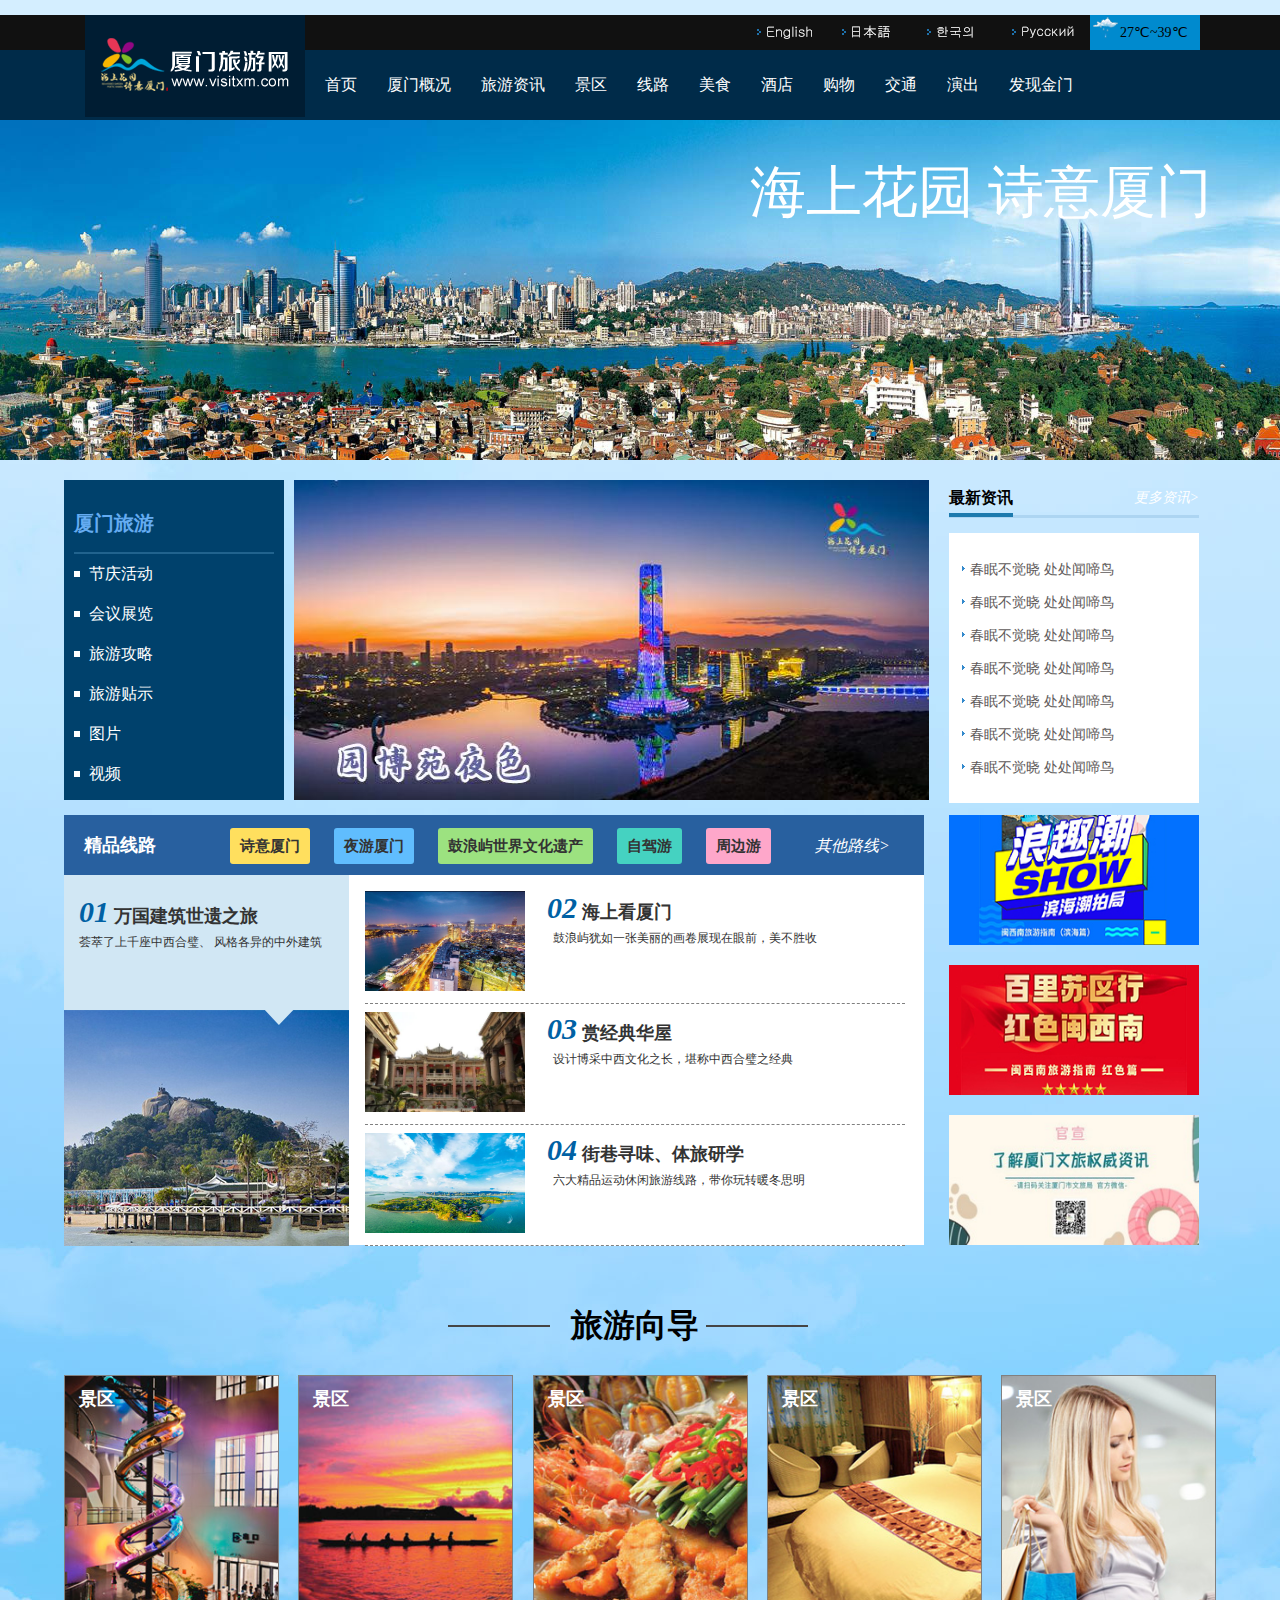
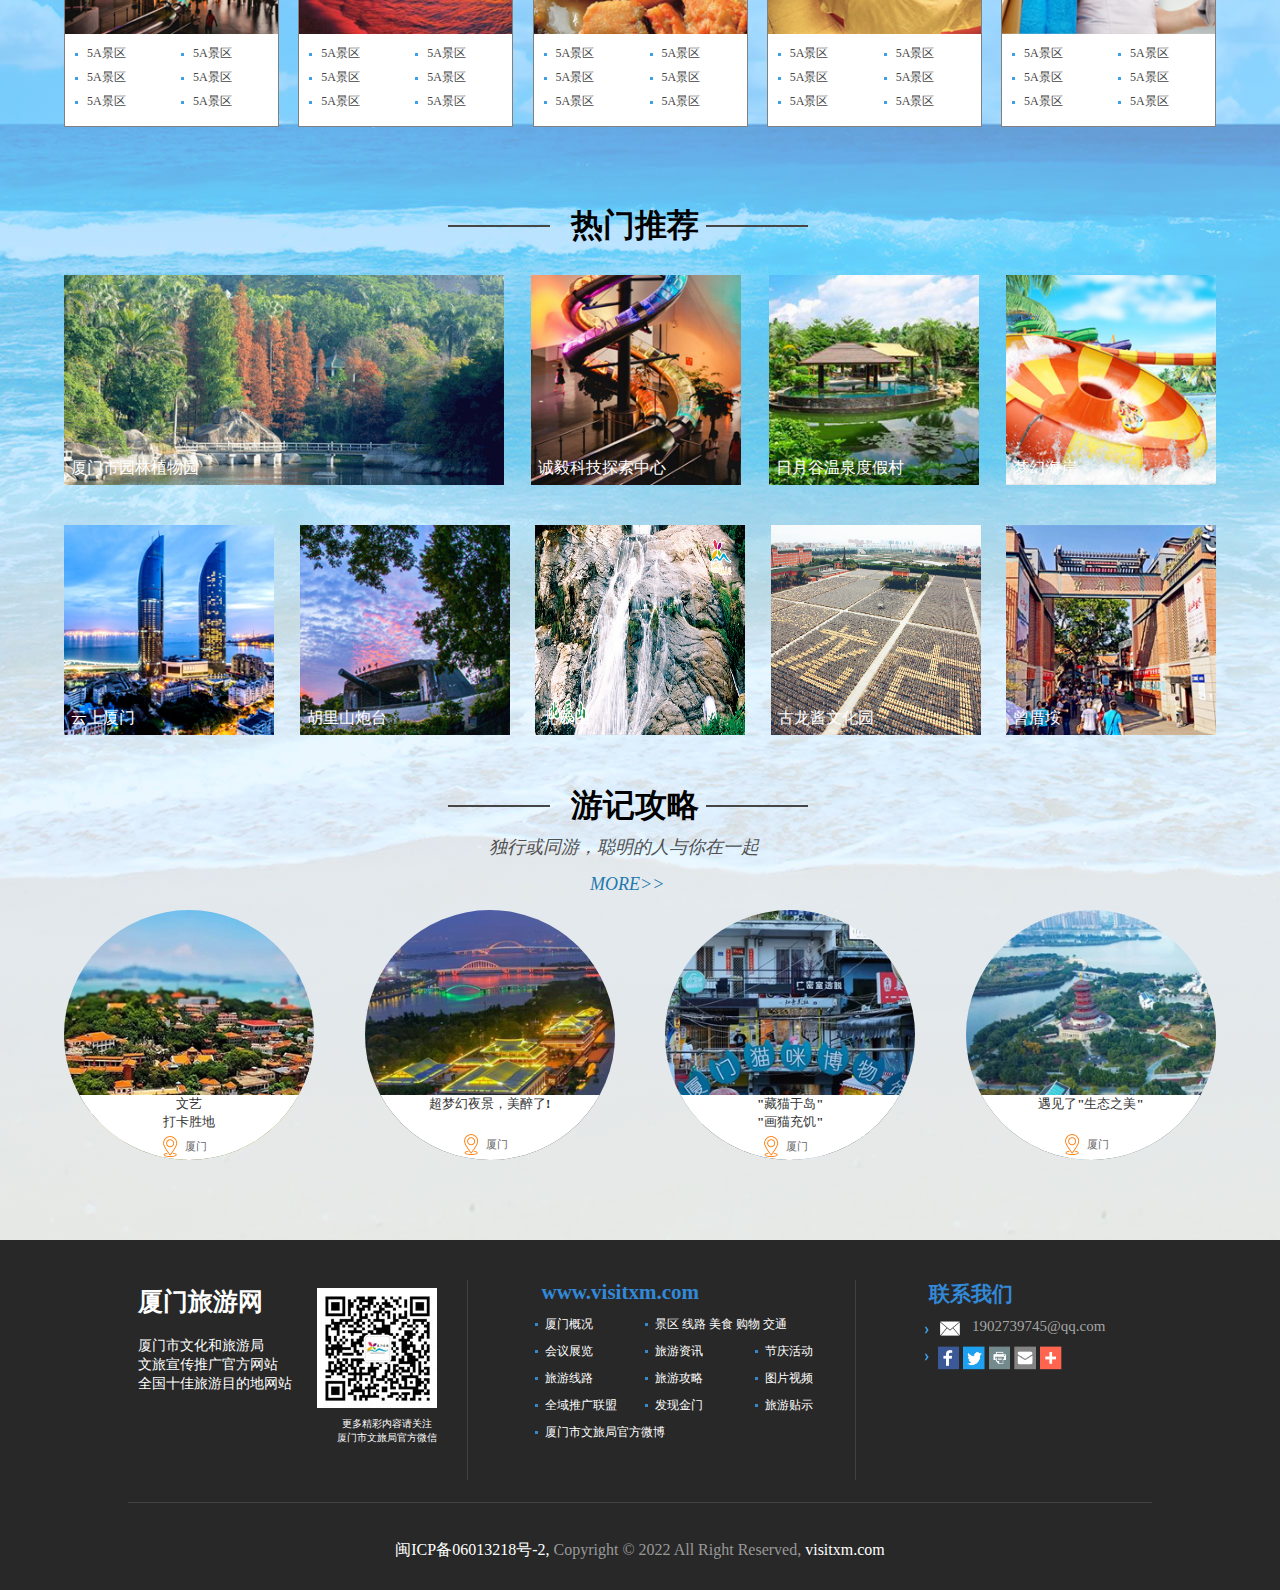
<file: visitxm/index.html>
<!DOCTYPE html>
<html>
  <head>
    <meta charset="UTF-8" />
    <meta http-equiv="X-UA-Compatible" content="IE=edge" />
    <meta name="viewport" content="width=device-width, initial-scale=1.0" />
    <title>厦门旅游网【内测版】</title>
    <link rel="stylesheet" href="./css/index.css" />
  </head>
  <body>
    <div class="header">
      <img src="./img/logo.png" alt="logo" />
      <!-- language -->
      <div class="language">
        <ul>
          <li></li>
          <li></li>
          <li></li>
          <li></li>
          <li>27℃~39℃</li>
        </ul>
      </div>
      <!-- nav -->
      <div class="nav">
        <ul>
          <li><a href="index.html">首页</a></li>
          <li><a href="./survey.html">厦门概况</a></li>
          <li><a href="tourmsg.html">旅游资讯</a></li>
          <li><a href="area.html">景区</a></li>
          <li><a href="#">线路</a></li>
          <li><a href="#">美食</a></li>
          <li><a href="#">酒店</a></li>
          <li><a href="#">购物</a></li>
          <li><a href="http://www.visitxm.com/traffic.jsp">交通</a></li>
          <li><a href="#">演出</a></li>
          <li><a href="#">发现金门</a></li>
        </ul>
        <!-- banner图 -->
        <div class="banner">
          <p>海上花园 诗意厦门</p>
        </div>
      </div>
    </div>
    <div class="continer">
      <div class="top1">
        <div class="left">
          <ul>
            <h2>厦门旅游</h2>
            <li>节庆活动</li>
            <li>会议展览</li>
            <li>旅游攻略</li>
            <li>旅游贴示</li>
            <li>图片</li>
            <li>视频</li>
          </ul>
        </div>
        <div class="center"></div>
        <div class="right">
          <div class="news">
            <!-- 注意标字部分用span+class -->
            <span class="news_left">最新资讯</span>
            <span class="news_right"><a href="#">更多资讯></a></span>
          </div>
          <ul>
            <li>春眠不觉晓 处处闻啼鸟</li>
            <li>春眠不觉晓 处处闻啼鸟</li>
            <li>春眠不觉晓 处处闻啼鸟</li>
            <li>春眠不觉晓 处处闻啼鸟</li>
            <li>春眠不觉晓 处处闻啼鸟</li>
            <li>春眠不觉晓 处处闻啼鸟</li>
            <li>春眠不觉晓 处处闻啼鸟</li>
          </ul>
        </div>
      </div>
      <div class="top2">
        <div class="top2Left">
          <div class="top">
            <!-- span不单独占一行  就在行内 -->
            <span class="title">精品线路</span>
            <span class="item">诗意厦门</span>
            <span class="item">夜游厦门</span>
            <span class="item">鼓浪屿世界文化遗产</span>
            <span class="item">自驾游</span>
            <span class="item">周边游</span>
            <span class="more"><a href="">其他路线></a></span>
          </div>
          <div class="bottom">
            <!--**************bottomLeft****************-->

            <div class="bottomLeft">
              <!-- 上字下图 -->
              <div class="word">
                <!-- 大字 -->
                <p class="title"><em>01</em> 万国建筑世遗之旅</p>
                <!-- 小字 -->
                <p>荟萃了上千座中西合璧、 风格各异的中外建筑</p>
              </div>
              <!--插入小三角 -->
              <img id="jt" src="./img/trip_arrow_down.png" alt="箭头" />
              <div class="pic"></div>
            </div>

            <!--**************bottomRight****************-->

            <div class="bottomRight">
              <!-- item装图字 -->
              <div class="item">
                <!-- 左图右字 -->
                <img src="img/hsd.jpeg" alt="" />
                <div class="itemRight">
                  <!-- 字内分上下 -->
                  <h3><em>02</em> 海上看厦门</h3>
                  <p>鼓浪屿犹如一张美丽的画卷展现在眼前，美不胜收</p>
                </div>
              </div>
              <div class="item">
                <!-- 左图右字 -->
                <img src="img/sjd.jpeg" alt="" />
                <div class="itemRight">
                  <!-- 字内分上下 -->
                  <h3><em>03</em> 赏经典华屋</h3>
                  <p>设计博采中西文化之长，堪称中西合璧之经典</p>
                </div>
              </div>
              <div class="item">
                <!-- 左图右字 -->
                <img src="img/36022f1a09174c25867be8d76af0ccdb.jpeg" alt="" />
                <div class="itemRight">
                  <!-- 字内分上下 -->
                  <h3><em>04</em> 街巷寻味、体旅研学</h3>
                  <p>六大精品运动休闲旅游线路，带你玩转暖冬思明</p>
                </div>
              </div>
            </div>
          </div>
        </div>
        <div class="top2Right">
          <div class="item"></div>
          <div class="item"></div>
          <div class="item"></div>
        </div>
      </div>

      <div class="top3">
        <div class="title">
          <h1>旅游向导</h1>
        </div>
        <!-- 下方是图片+文字=item -->
        <div class="bottom">
          <div class="item">
            <span>景区</span>
            <img src="./img/travel_guider_p001.jpeg" alt="" />
            <ul>
              <li><a href="">5A景区</a></li>
              <li><a href="">5A景区</a></li>
              <li><a href="">5A景区</a></li>
              <li><a href="">5A景区</a></li>
              <li><a href="">5A景区</a></li>
              <li><a href="">5A景区</a></li>
            </ul>
          </div>

          <div class="item">
            <span>景区</span>
            <img src="./img/travel_guider_p002.jpeg" alt="" />
            <ul>
              <li><a href="">5A景区</a></li>
              <li><a href="">5A景区</a></li>
              <li><a href="">5A景区</a></li>
              <li><a href="">5A景区</a></li>
              <li><a href="">5A景区</a></li>
              <li><a href="">5A景区</a></li>
            </ul>
          </div>

          <div class="item">
            <span>景区</span>
            <img src="./img/travel_guider_p003.jpeg" alt="" />
            <ul>
              <li><a href="">5A景区</a></li>
              <li><a href="">5A景区</a></li>
              <li><a href="">5A景区</a></li>
              <li><a href="">5A景区</a></li>
              <li><a href="">5A景区</a></li>
              <li><a href="">5A景区</a></li>
            </ul>
          </div>

          <div class="item">
            <span>景区</span>
            <img src="./img/travel_guider_p004.jpeg" alt="" />
            <ul>
              <li><a href="">5A景区</a></li>
              <li><a href="">5A景区</a></li>
              <li><a href="">5A景区</a></li>
              <li><a href="">5A景区</a></li>
              <li><a href="">5A景区</a></li>
              <li><a href="">5A景区</a></li>
            </ul>
          </div>

          <div class="item">
            <span>景区</span>
            <img src="./img/travel_guider_p005.jpeg" alt="" />
            <ul>
              <li><a href="">5A景区</a></li>
              <li><a href="">5A景区</a></li>
              <li><a href="">5A景区</a></li>
              <li><a href="">5A景区</a></li>
              <li><a href="">5A景区</a></li>
              <li><a href="">5A景区</a></li>
            </ul>
          </div>
        </div>
      </div>

      <!--*********** top4 *********** -->
      <div class="top4">
        <div class="title">
          <h1>热门推荐</h1>
        </div>
        <!-- 下方是图片+文字=item -->
        <div class="bottom">
          <div class="item">
            <span>厦门市园林植物园</span>
            <img src="./img/yl.jpeg" alt="" />
          </div>

          <div class="item">
            <span>诚毅科技探索中心</span>
            <img src="./img/cyd5.jpeg" alt="" />
          </div>

          <div class="item">
            <span>日月谷温泉度假村</span>
            <img src="./img/rygwqd.jpeg" alt="" />
          </div>

          <div class="item">
            <span>梦幻海岸</span>
            <img src="./img/mhhd.jpeg" alt="" />
          </div>

          <div class="item">
            <span>云上厦门</span>
            <img src="./img/des_pic00012.jpeg" alt="" />
          </div>

          <div class="item">
            <span>胡里山炮台</span>
            <img src="./img/des_pic00006.jpeg" alt="" />
          </div>

          <div class="item">
            <span>北辰山</span>
            <img src="./img/bcs.jpeg" alt="" />
          </div>

          <div class="item">
            <span>古龙酱文化园</span>
            <img src="./img/gls.jpg" alt="" />
          </div>

          <div class="item">
            <span>曾厝垵</span>
            <img src="./img/z3d.jpeg" alt="" />
          </div>
        </div>
      </div>

      <div class="top5">
        <div class="title">
          <h1>游记攻略</h1>
          <h2><em>独行或同游，聪明的人与你在一起</em></h2>
          <h3>MORE>></h3>
        </div>
        <!-- 下方是图片+文字=item -->
        <div class="bottom">
          <div class="item">
            <img src="./img/strategy_p36.jpeg" alt="" />
            <div class="word">
              <div class="word1">文艺<br />打卡胜地</div>
              <div class="word2">厦门</div>
            </div>
          </div>

          <div class="item">
            <img src="./img/strategy_p12.jpeg" alt="" />
            <div class="word">
              <div class="word1">超梦幻夜景，美醉了!<br /><br /></div>
              <div class="word2">厦门</div>
            </div>
          </div>

          <div class="item">
            <img src="./img/strategy_p37.jpeg" alt="" />
            <div class="word">
              <div class="word1">"藏猫于岛"<br />"画猫充饥"</div>
              <div class="word2">厦门</div>
            </div>
          </div>

          <div class="item">
            <img src="./img/strategy_p38.jpeg" alt="" />
            <div class="word">
              <div class="word1">遇见了"生态之美"<br /><br /></div>
              <div class="word2">厦门</div>
            </div>
          </div>
        </div>
      </div>
    </div>
    <!-- ******foot****** -->
    <div class="foot">
      <div class="content">
        <div class="footLeft">
          <h1>厦门旅游网</h1>
          <br />
          <span>厦门市文化和旅游局</span>
          <br />
          <span>文旅宣传推广官方网站</span>
          <br />
          <span>全国十佳旅游目的地网站</span>
          <img src="./img/qrcode.jpeg" alt="" />
          <span id="qr"
            >&nbsp; 更多精彩内容请关注 <br />厦门市文旅局官方微信</span
          >
        </div>
        <div class="footCenter">
          <h1>www.visitxm.com</h1>
          <div class="content">
            <ul>
              <li><a href="">厦门概况</a></li>
              <li><a href="">景区 线路 美食 购物 交通</a></li>
              <li><a href="">会议展览</a></li>
              <li><a href="">旅游资讯</a></li>
              <li><a href="">节庆活动</a></li>
              <li><a href="">旅游线路</a></li>
              <li><a href="">旅游攻略</a></li>
              <li><a href="">图片视频</a></li>
              <li><a href="">全域推广联盟</a></li>
              <li><a href="">发现金门</a></li>
              <li><a href="">旅游贴示</a></li>
              <li><a href="">厦门市文旅局官方微博</a></li>
            </ul>
          </div>
        </div>
        <div class="footRight">
          <div class="title">
            <h3>联系我们</h3>
          </div>
          <div class="content">
            <img src="./img/ico_mail.png" alt="" />
            <ul>
              <li>1902739745@qq.com</li>
              <li id="footpic">
                &nbsp;<img src="./img/footSmall.png" alt="" />
              </li>
            </ul>
          </div>
        </div>
      </div>
      <div class="Bottom">
        <div class="word">
          <a class="ww" href="#">闽ICP备06013218号-2,</a>
          Copyright © 2022 All Right Reserved,
          <a class="ww" href="#">visitxm.com</a>
        </div>
      </div>
    </div>
  </body>
</html>
</file>
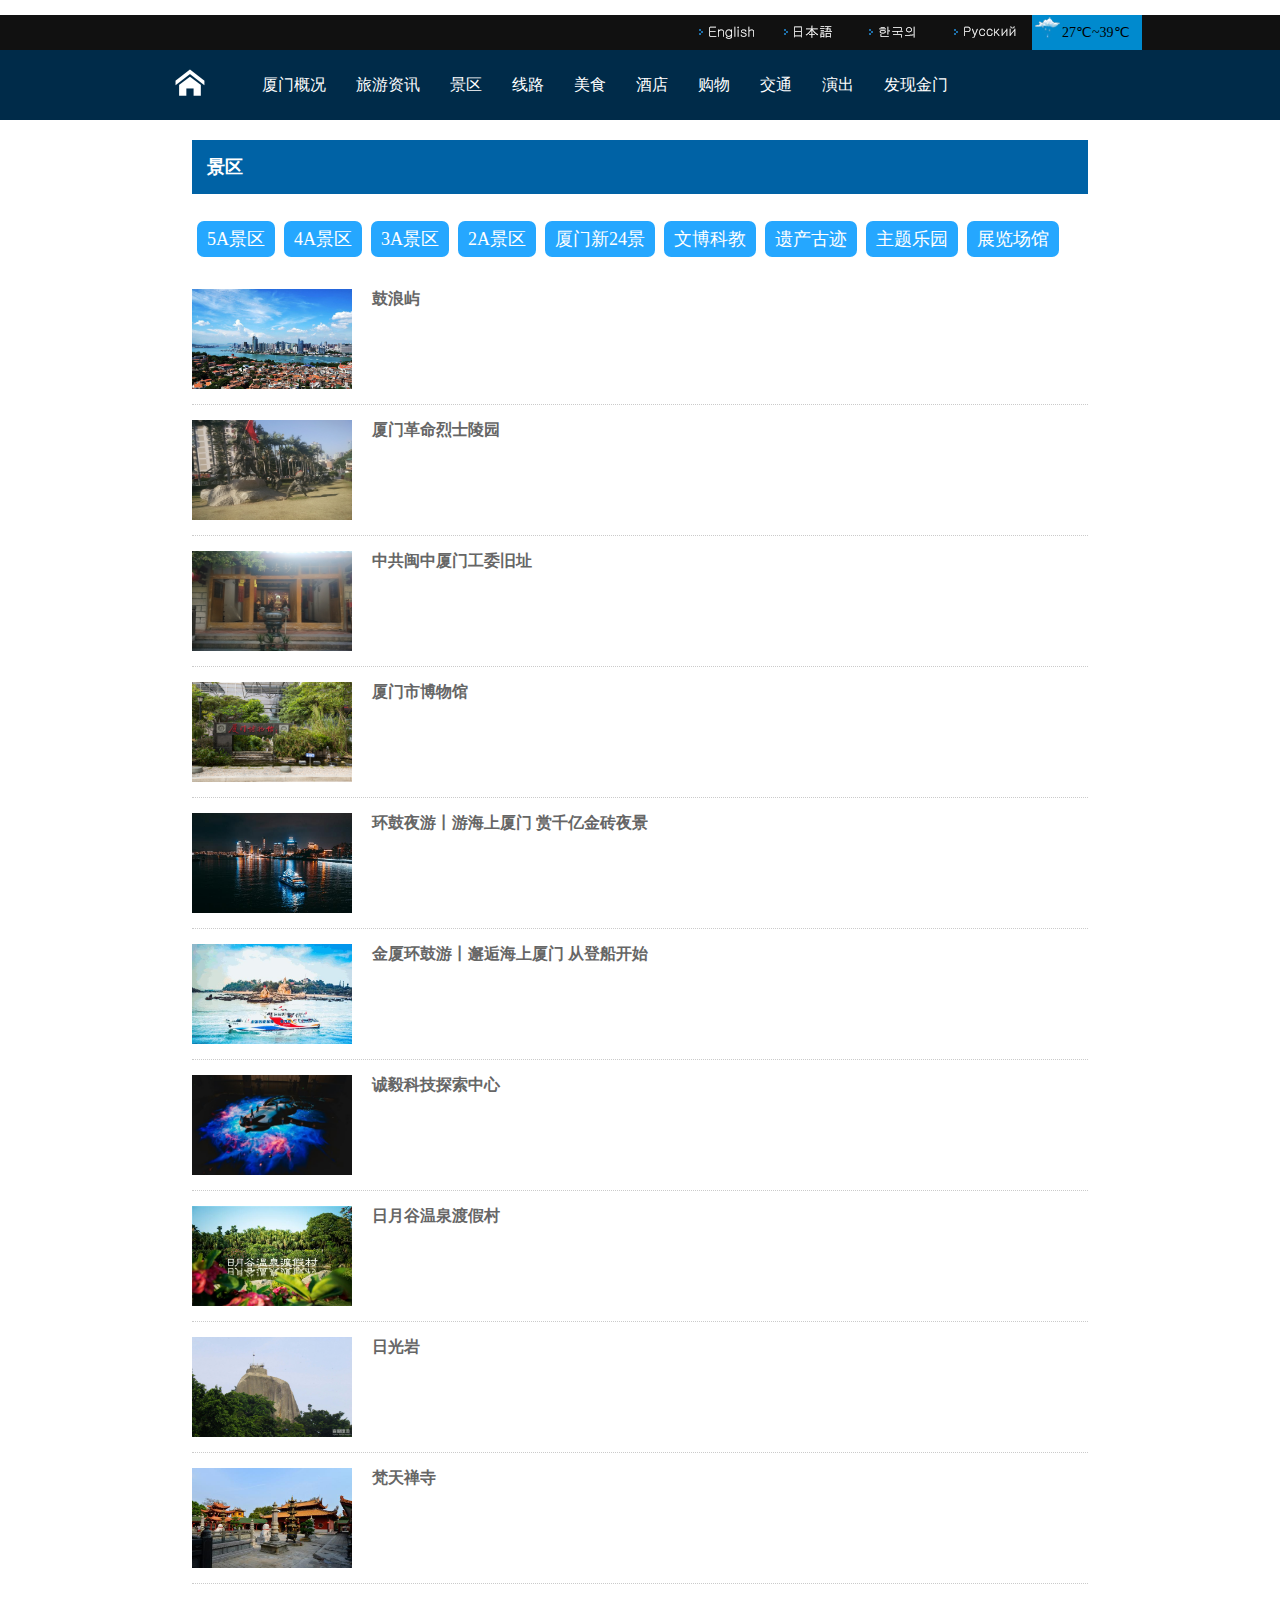
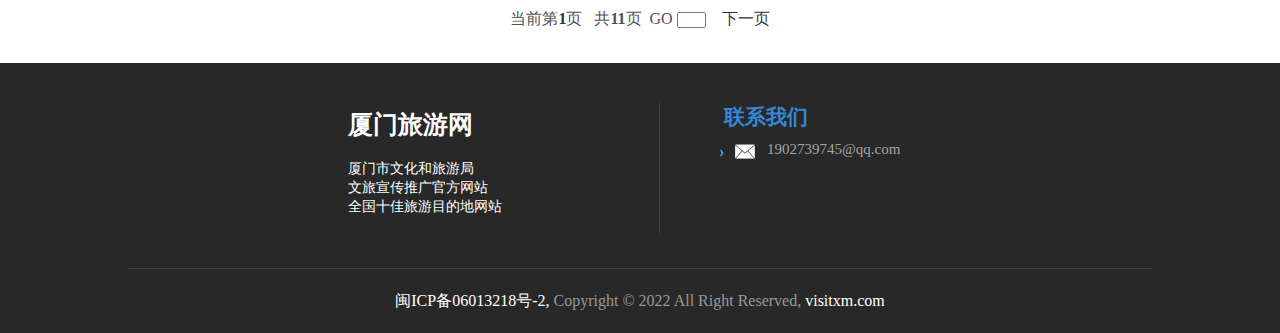
<file: visitxm/area.html>
<!DOCTYPE html>
<html>
  <head>
    <meta charset="UTF-8" />
    <meta http-equiv="X-UA-Compatible" content="IE=edge" />
    <meta name="viewport" content="width=device-width, initial-scale=1.0" />
    <title>【内测】景区列表_厦门旅游网</title>
    <link rel="stylesheet" href="./css/area.css" />
  </head>
  <body>
    <div class="header">
      <a href="index.html">
        <img src="./img/home.png" alt="" />
      </a>

      <!-- language -->
      <div class="language">
        <ul>
          <li></li>
          <li></li>
          <li></li>
          <li></li>
          <li>27℃~39℃</li>
        </ul>
      </div>
      <!-- nav -->
      <div class="nav">
        <ul>
          <li><a href="survey.html">厦门概况</a></li>
          <li><a href="tourmsg.html">旅游资讯</a></li>
          <li><a href="area.html">景区</a></li>
          <li><a href="#">线路</a></li>
          <li><a href="#">美食</a></li>
          <li><a href="#">酒店</a></li>
          <li><a href="#">购物</a></li>
          <li><a href="http://www.visitxm.com/traffic.jsp">交通</a></li>
          <li><a href="#">演出</a></li>
          <li><a href="#">发现金门</a></li>
        </ul>
      </div>
    </div>
    <div class="massage">
      <h1>景区</h1>
      <div class="newtag">
        <a href="#">5A景区</a>
        <a href="#">4A景区</a>
        <a href="#">3A景区</a>
        <a href="#">2A景区</a>
        <a href="#">厦门新24景</a>
        <a href="#">文博科教</a>
        <a href="#">遗产古迹</a>
        <a href="#">主题乐园</a>
        <a href="#">展览场馆</a>
      </div>
      <ul>
        <li>
          <p><a href="./Gulangyu.html">鼓浪屿</a></p>
          <img src="./img/g1.jpeg" alt="" />
        </li>
        <li>
          <p>厦门革命烈士陵园</p>
          <img src="./img/2018294479.jpeg" alt="" />
        </li>
        <li>
          <p>中共闽中厦门工委旧址</p>
          <img src="./img/2018291548.jpeg" alt="" />
        </li>
        <li>
          <p>厦门市博物馆</p>
          <img src="./img/b1.jpg" alt="" />
        </li>
        <li>
          <p>环鼓夜游丨游海上厦门 赏千亿金砖夜景</p>
          <img src="./img/d04c8238d3db4cfc9a12b7c47e368db8.jpg" alt="" />
        </li>
        <li>
          <p>金厦环鼓游丨邂逅海上厦门 从登船开始</p>
          <img src="./img/c2ec6fb129a145d6a58684e57f0da8fd.jpg" alt="" />
        </li>
        <li>
          <p>诚毅科技探索中心</p>
          <img src="./img/0265fe1fe5804fd9a900094f9281e189.jpeg" alt="" />
        </li>
        <li>
          <p>日月谷温泉渡假村</p>
          <img src="./img/ryg4.jpeg" alt="" />
        </li>
        <li>
          <p>日光岩</p>
          <img src="./img/9ee46edd-a9b0-47d5-9e36-02f23082cabc.jpeg" alt="" />
        </li>
        <li>
          <p>梵天禅寺</p>
          <img src="./img/20178103950.jpeg" alt="" />
        </li>
      </ul>
    </div>
    <div class="query">
      <p>
        当前第<span id="page1">1</span>页 &nbsp;&nbsp;共<span id="page2"
          >11</span
        >页&nbsp;
        <span id="goo">GO&nbsp;<input type="text" name="go" id="go" /> </span
        >&nbsp;&nbsp;
        <a href="#">下一页</a>
      </p>
    </div>
    <!-- ******foot****** -->
    <div class="foot">
      <div class="content">
        <div class="footLeft">
          <h1>厦门旅游网</h1>
          <br />
          <span>厦门市文化和旅游局</span>
          <br />
          <span>文旅宣传推广官方网站</span>
          <br />
          <span>全国十佳旅游目的地网站</span>
        </div>

        <div class="footRight">
          <div class="title">
            <h3>联系我们</h3>
          </div>
          <div class="content">
            <img src="./img/ico_mail.png" alt="" />
            <ul>
              <li>1902739745@qq.com</li>
            </ul>
          </div>
        </div>
      </div>

      <div class="Bottom">
        <div class="word">
          <a class="ww" href="#">闽ICP备06013218号-2,</a>
          Copyright © 2022 All Right Reserved,
          <a class="ww" href="#">visitxm.com</a>
        </div>
      </div>
    </div>
  </body>
</html>
</file>
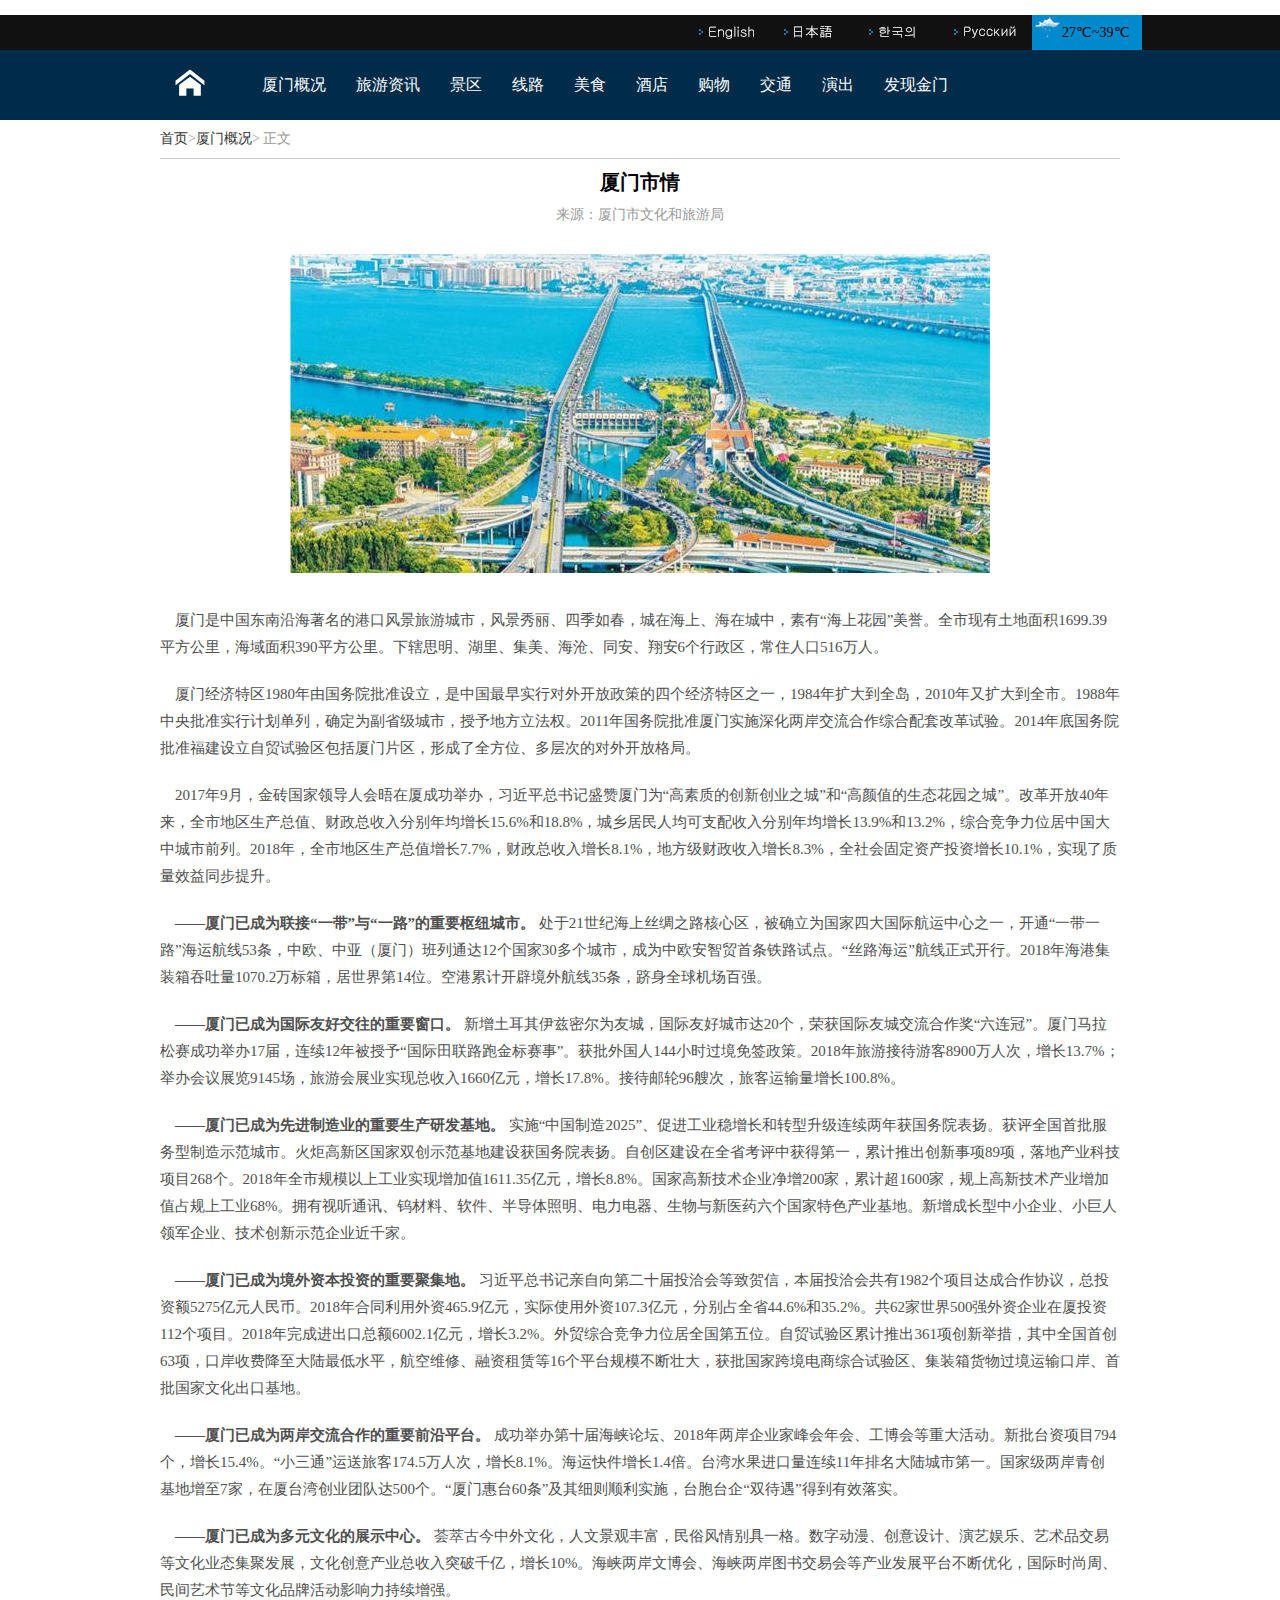
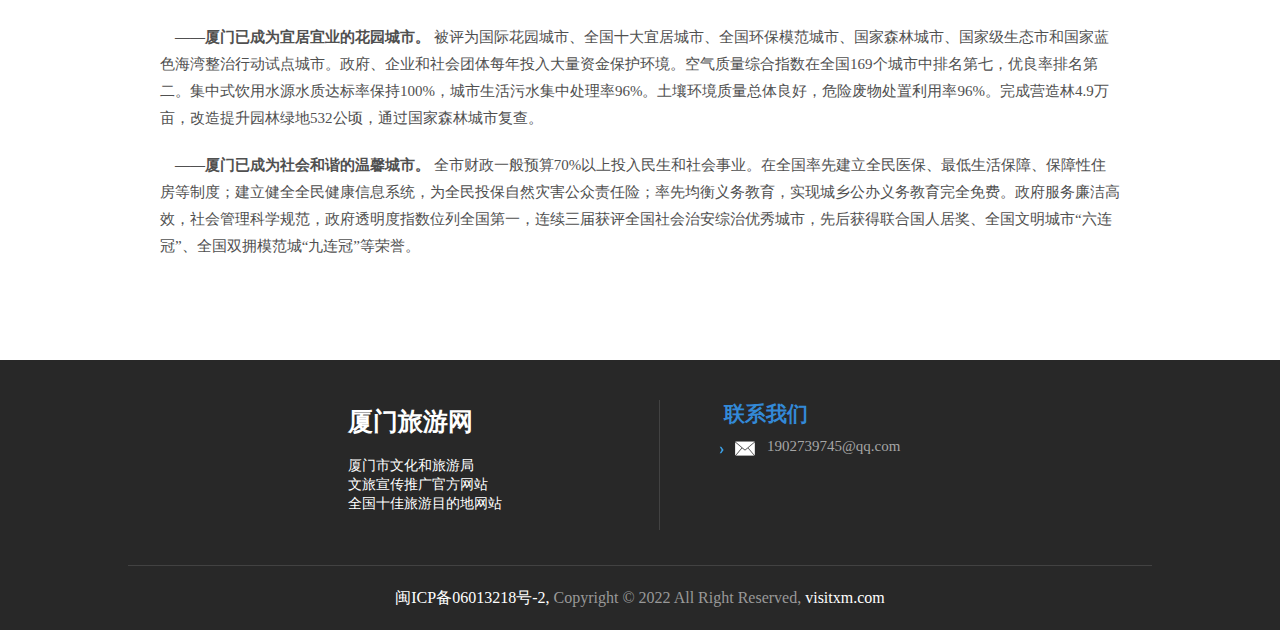
<file: visitxm/survey.html>
<!DOCTYPE html>
<html>
  <head>
    <meta charset="UTF-8" />
    <meta http-equiv="X-UA-Compatible" content="IE=edge" />
    <meta name="viewport" content="width=device-width, initial-scale=1.0" />
    <title>【内测】厦门市情_厦门旅游网</title>
    <link rel="stylesheet" href="./css/survey.css" />
  </head>
  <body>
    <div class="header">
      <a href="index.html">
        <img src="./img/home.png" alt="" />
      </a>
      <!-- language -->
      <div class="language">
        <ul>
          <li></li>
          <li></li>
          <li></li>
          <li></li>
          <li>27℃~39℃</li>
        </ul>
      </div>
      <!-- nav -->
      <div class="nav">
        <ul>
          <li><a href="survey.html">厦门概况</a></li>
          <li><a href="tourmsg.html">旅游资讯</a></li>
          <li><a href="area.html">景区</a></li>
          <li><a href="#">线路</a></li>
          <li><a href="#">美食</a></li>
          <li><a href="#">酒店</a></li>
          <li><a href="#">购物</a></li>
          <li><a href="http://www.visitxm.com/traffic.jsp">交通</a></li>
          <li><a href="#">演出</a></li>
          <li><a href="#">发现金门</a></li>
        </ul>
      </div>
    </div>

    <div class="main_wrapper">
      <div class="post-meta">
        <p>
          <a href="./index.html">首页</a>><a href="">厦门概况</a>>
          <span>正文</span>
        </p>
      </div>
      <div class="post-bottom">
        <h1>厦门市情</h1>
        <h3>来源：厦门市文化和旅游局</h3>
        <div class="content">
          <p>
            <img src="./img/xndf.jpeg" alt="" />
          </p>
          <div class="word">
            <p>
              &nbsp;&nbsp;&nbsp;&nbsp;厦门是中国东南沿海著名的港口风景旅游城市，风景秀丽、四季如春，城在海上、海在城中，素有“海上花园”美誉。全市现有土地面积1699.39平方公里，海域面积390平方公里。下辖思明、湖里、集美、海沧、同安、翔安6个行政区，常住人口516万人。
            </p>
            <p>
              &nbsp;&nbsp;&nbsp;&nbsp;厦门经济特区1980年由国务院批准设立，是中国最早实行对外开放政策的四个经济特区之一，1984年扩大到全岛，2010年又扩大到全市。1988年中央批准实行计划单列，确定为副省级城市，授予地方立法权。2011年国务院批准厦门实施深化两岸交流合作综合配套改革试验。2014年底国务院批准福建设立自贸试验区包括厦门片区，形成了全方位、多层次的对外开放格局。
            </p>
            <p>
              &nbsp;&nbsp;&nbsp;&nbsp;2017年9月，金砖国家领导人会晤在厦成功举办，习近平总书记盛赞厦门为“高素质的创新创业之城”和“高颜值的生态花园之城”。改革开放40年来，全市地区生产总值、财政总收入分别年均增长15.6%和18.8%，城乡居民人均可支配收入分别年均增长13.9%和13.2%，综合竞争力位居中国大中城市前列。2018年，全市地区生产总值增长7.7%，财政总收入增长8.1%，地方级财政收入增长8.3%，全社会固定资产投资增长10.1%，实现了质量效益同步提升。
            </p>
            <p>
              &nbsp;&nbsp;&nbsp;&nbsp;<span
                >——厦门已成为联接“一带”与“一路”的重要枢纽城市。</span
              >
              处于21世纪海上丝绸之路核心区，被确立为国家四大国际航运中心之一，开通“一带一路”海运航线53条，中欧、中亚（厦门）班列通达12个国家30多个城市，成为中欧安智贸首条铁路试点。“丝路海运”航线正式开行。2018年海港集装箱吞吐量1070.2万标箱，居世界第14位。空港累计开辟境外航线35条，跻身全球机场百强。
            </p>
            <p>
              &nbsp;&nbsp;&nbsp;&nbsp;<span
                >——厦门已成为国际友好交往的重要窗口。</span
              >
              新增土耳其伊兹密尔为友城，国际友好城市达20个，荣获国际友城交流合作奖“六连冠”。厦门马拉松赛成功举办17届，连续12年被授予“国际田联路跑金标赛事”。获批外国人144小时过境免签政策。2018年旅游接待游客8900万人次，增长13.7%；举办会议展览9145场，旅游会展业实现总收入1660亿元，增长17.8%。接待邮轮96艘次，旅客运输量增长100.8%。
            </p>
            <p>
              &nbsp;&nbsp;&nbsp;&nbsp;<span
                >——厦门已成为先进制造业的重要生产研发基地。</span
              >
              实施“中国制造2025”、促进工业稳增长和转型升级连续两年获国务院表扬。获评全国首批服务型制造示范城市。火炬高新区国家双创示范基地建设获国务院表扬。自创区建设在全省考评中获得第一，累计推出创新事项89项，落地产业科技项目268个。2018年全市规模以上工业实现增加值1611.35亿元，增长8.8%。国家高新技术企业净增200家，累计超1600家，规上高新技术产业增加值占规上工业68%。拥有视听通讯、钨材料、软件、半导体照明、电力电器、生物与新医药六个国家特色产业基地。新增成长型中小企业、小巨人领军企业、技术创新示范企业近千家。
            </p>
            <p>
              &nbsp;&nbsp;&nbsp;&nbsp;<span
                >——厦门已成为境外资本投资的重要聚集地。</span
              >
              习近平总书记亲自向第二十届投洽会等致贺信，本届投洽会共有1982个项目达成合作协议，总投资额5275亿元人民币。2018年合同利用外资465.9亿元，实际使用外资107.3亿元，分别占全省44.6%和35.2%。共62家世界500强外资企业在厦投资112个项目。2018年完成进出口总额6002.1亿元，增长3.2%。外贸综合竞争力位居全国第五位。自贸试验区累计推出361项创新举措，其中全国首创63项，口岸收费降至大陆最低水平，航空维修、融资租赁等16个平台规模不断壮大，获批国家跨境电商综合试验区、集装箱货物过境运输口岸、首批国家文化出口基地。
            </p>
            <p>
              &nbsp;&nbsp;&nbsp;&nbsp;<span
                >——厦门已成为两岸交流合作的重要前沿平台。</span
              >
              成功举办第十届海峡论坛、2018年两岸企业家峰会年会、工博会等重大活动。新批台资项目794个，增长15.4%。“小三通”运送旅客174.5万人次，增长8.1%。海运快件增长1.4倍。台湾水果进口量连续11年排名大陆城市第一。国家级两岸青创基地增至7家，在厦台湾创业团队达500个。“厦门惠台60条”及其细则顺利实施，台胞台企“双待遇”得到有效落实。
            </p>
            <p>
              &nbsp;&nbsp;&nbsp;&nbsp;<span
                >——厦门已成为多元文化的展示中心。</span
              >
              荟萃古今中外文化，人文景观丰富，民俗风情别具一格。数字动漫、创意设计、演艺娱乐、艺术品交易等文化业态集聚发展，文化创意产业总收入突破千亿，增长10%。海峡两岸文博会、海峡两岸图书交易会等产业发展平台不断优化，国际时尚周、民间艺术节等文化品牌活动影响力持续增强。
            </p>
            <p>
              &nbsp;&nbsp;&nbsp;&nbsp;<span
                >——厦门已成为宜居宜业的花园城市。</span
              >
              被评为国际花园城市、全国十大宜居城市、全国环保模范城市、国家森林城市、国家级生态市和国家蓝色海湾整治行动试点城市。政府、企业和社会团体每年投入大量资金保护环境。空气质量综合指数在全国169个城市中排名第七，优良率排名第二。集中式饮用水源水质达标率保持100%，城市生活污水集中处理率96%。土壤环境质量总体良好，危险废物处置利用率96%。完成营造林4.9万亩，改造提升园林绿地532公顷，通过国家森林城市复查。
            </p>
            <p>
              &nbsp;&nbsp;&nbsp;&nbsp;<span
                >——厦门已成为社会和谐的温馨城市。</span
              >
              全市财政一般预算70%以上投入民生和社会事业。在全国率先建立全民医保、最低生活保障、保障性住房等制度；建立健全全民健康信息系统，为全民投保自然灾害公众责任险；率先均衡义务教育，实现城乡公办义务教育完全免费。政府服务廉洁高效，社会管理科学规范，政府透明度指数位列全国第一，连续三届获评全国社会治安综治优秀城市，先后获得联合国人居奖、全国文明城市“六连冠”、全国双拥模范城“九连冠”等荣誉。
            </p>
          </div>
        </div>
      </div>
    </div>

    <!-- ******foot****** -->
    <div class="foot">
      <div class="content">
        <div class="footLeft">
          <h1>厦门旅游网</h1>
          <br />
          <span>厦门市文化和旅游局</span>
          <br />
          <span>文旅宣传推广官方网站</span>
          <br />
          <span>全国十佳旅游目的地网站</span>
        </div>

        <div class="footRight">
          <div class="title">
            <h3>联系我们</h3>
          </div>
          <div class="content">
            <img src="./img/ico_mail.png" alt="" />
            <ul>
              <li>1902739745@qq.com</li>
            </ul>
          </div>
        </div>
      </div>

      <div class="Bottom">
        <div class="word">
          <a class="ww" href="#">闽ICP备06013218号-2,</a>
          Copyright © 2022 All Right Reserved,
          <a class="ww" href="#">visitxm.com</a>
        </div>
      </div>
    </div>
  </body>
</html>
</file>
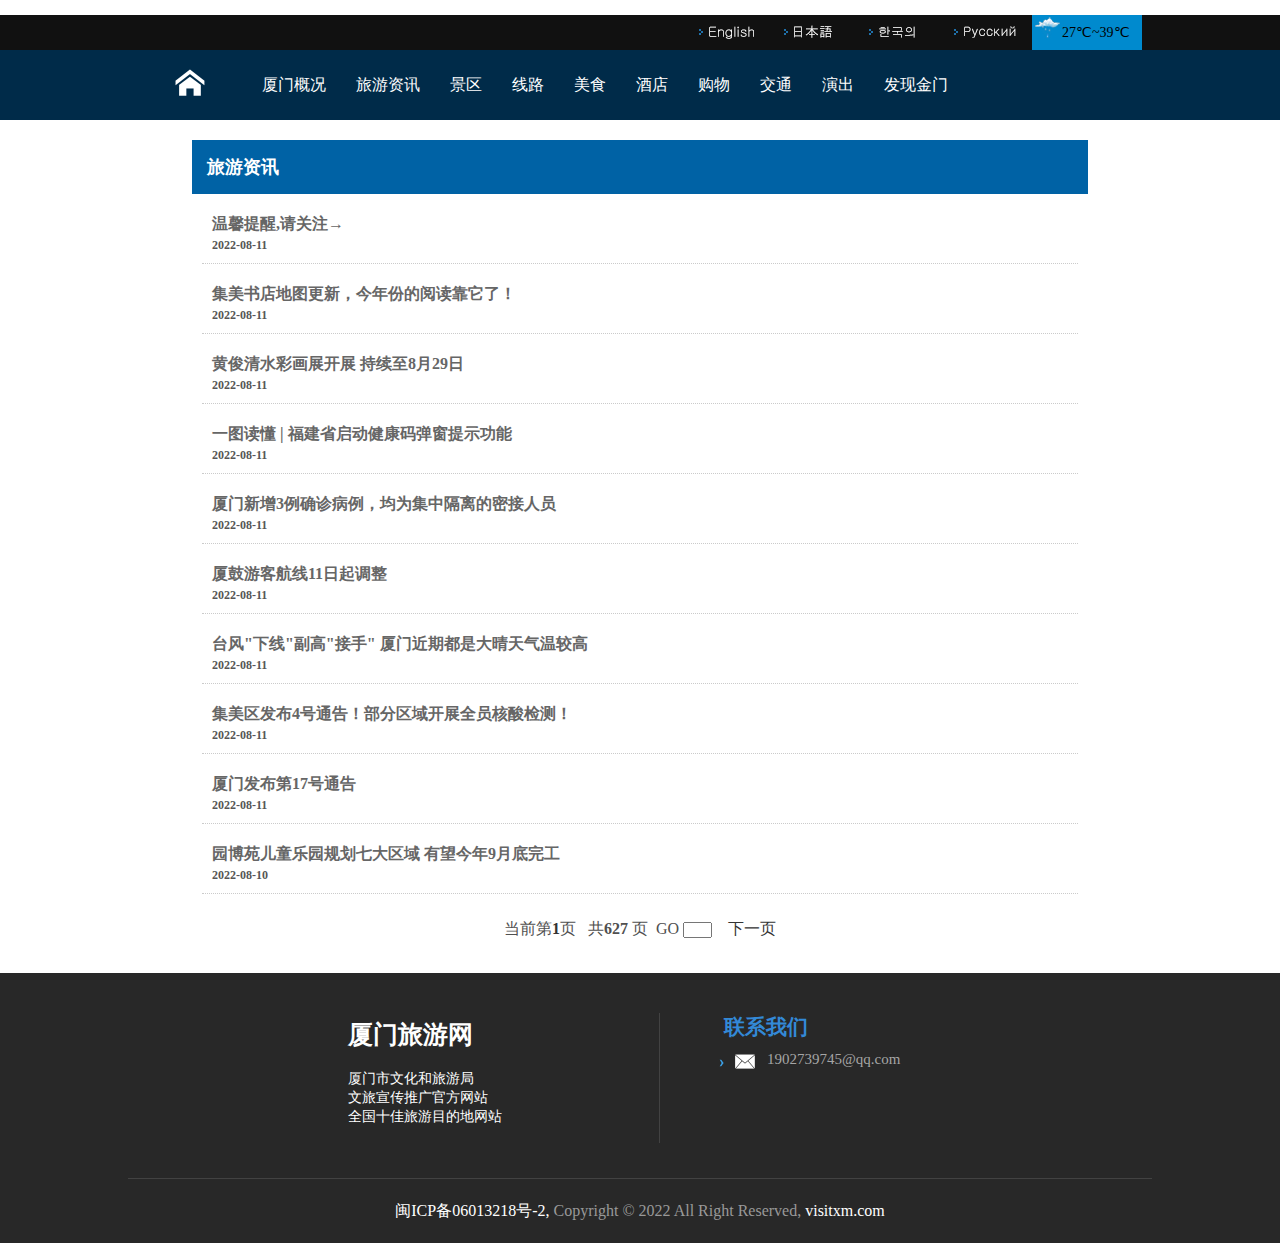
<file: visitxm/tourmsg.html>
<!DOCTYPE html>
<html>
  <head>
    <meta charset="UTF-8" />
    <meta http-equiv="X-UA-Compatible" content="IE=edge" />
    <meta name="viewport" content="width=device-width, initial-scale=1.0" />
    <title>【内测】信息列表_厦门旅游网</title>
    <link rel="stylesheet" href="./css/tourmsg.css" />
  </head>
  <body>
    <div class="header">
      <a href="index.html">
        <img src="./img/home.png" alt="" />
      </a>

      <!-- language -->
      <div class="language">
        <ul>
          <li></li>
          <li></li>
          <li></li>
          <li></li>
          <li>27℃~39℃</li>
        </ul>
      </div>
      <!-- nav -->
      <div class="nav">
        <ul>
          <li><a href="survey.html">厦门概况</a></li>
          <li><a href="tourmsg.html">旅游资讯</a></li>
          <li><a href="area.html">景区</a></li>
          <li><a href="#">线路</a></li>
          <li><a href="#">美食</a></li>
          <li><a href="#">酒店</a></li>
          <li><a href="#">购物</a></li>
          <li><a href="http://www.visitxm.com/traffic.jsp">交通</a></li>
          <li><a href="#">演出</a></li>
          <li><a href="#">发现金门</a></li>
        </ul>
      </div>
    </div>
    <div class="massage">
      <h1>旅游资讯</h1>
      <ul>
        <li>温馨提醒,请关注→ <br /><span>2022-08-11</span></li>
        <li>
          集美书店地图更新，今年份的阅读靠它了！<br /><span>2022-08-11</span>
        </li>
        <li>黄俊清水彩画展开展 持续至8月29日<br /><span>2022-08-11</span></li>
        <li>
          一图读懂 | 福建省启动健康码弹窗提示功能<br /><span>2022-08-11</span>
        </li>
        <li>
          厦门新增3例确诊病例，均为集中隔离的密接人员<br /><span
            >2022-08-11</span
          >
        </li>
        <li>厦鼓游客航线11日起调整<br /><span>2022-08-11</span></li>
        <li>
          台风"下线"副高"接手" 厦门近期都是大晴天气温较高<br /><span
            >2022-08-11</span
          >
        </li>
        <li>
          集美区发布4号通告！部分区域开展全员核酸检测！<br /><span
            >2022-08-11</span
          >
        </li>
        <li>厦门发布第17号通告<br /><span>2022-08-11</span></li>
        <li>
          园博苑儿童乐园规划七大区域 有望今年9月底完工<br /><span
            >2022-08-10</span
          >
        </li>
      </ul>
    </div>
    <div class="query">
      <p>
        当前第<span id="page1">1</span>页 &nbsp;&nbsp;共<span id="page2"
          >627</span
        >
        页&nbsp;
        <span id="goo">GO&nbsp;<input type="text" name="go" id="go" /> </span
        >&nbsp;&nbsp;
        <a href="#">下一页</a>
      </p>
    </div>
    <!-- ******foot****** -->
    <div class="foot">
      <div class="content">
        <div class="footLeft">
          <h1>厦门旅游网</h1>
          <br />
          <span>厦门市文化和旅游局</span>
          <br />
          <span>文旅宣传推广官方网站</span>
          <br />
          <span>全国十佳旅游目的地网站</span>
        </div>

        <div class="footRight">
          <div class="title">
            <h3>联系我们</h3>
          </div>
          <div class="content">
            <img src="./img/ico_mail.png" alt="" />
            <ul>
              <li>1902739745@qq.com</li>
            </ul>
          </div>
        </div>
      </div>

      <div class="Bottom">
        <div class="word">
          <a class="ww" href="#">闽ICP备06013218号-2,</a>
          Copyright © 2022 All Right Reserved,
          <a class="ww" href="#">visitxm.com</a>
        </div>
      </div>
    </div>
  </body>
</html>
</file>
<file: visitxm/css/index.css>
/* 要想整体移动用margin 
要让ul中每个li移动用padding（元素撑大）
或者元素内部间距调整用padding
调内容和border之间的距离也用padding
单独的一个li前+jpg也用padding
*/

/***********/
*{
    margin: 0;
    padding: 0;
}
/* 背景图 */
body{
    background: url(../img/bg.jpg);
}
/* 父元素下移 留出最上方蓝色条带 */
.header{
    margin-top: 15px;
    height: 445px;
}
/* 语言栏 */
.language{
    width: 100%;
    height: 35px;
    background-color: rgb(17,17,17);
}
/* 父右浮动 */
.language>ul{
    float: right;
    margin-right: 80px;
}
/* 子左浮动 */
.language>ul>li{
    width: 80px;
    height: 35px;
    background-color: #fff;
    float: left;
    margin-left: 5px;
    list-style: none;
}
.language>ul>li:nth-of-type(1){
    background: url(../img/lag.png);
}
.language>ul>li:nth-of-type(1):hover{
    background: url(../img/lag.png) no-repeat -80px 0;
}
.language>ul>li:nth-of-type(2){
    background: url(../img/lag.png) no-repeat 0 -34px;
}
.language>ul>li:nth-of-type(2):hover{
    background: url(../img/lag.png) no-repeat -80px -34px;
}
.language>ul>li:nth-of-type(3){
    background: url(../img/lag.png) no-repeat 0 -68px;
}
.language>ul>li:nth-of-type(3):hover{
    background: url(../img/lag.png) no-repeat -80px -68px;
}
.language>ul>li:nth-of-type(4){
    background: url(../img/lag.png) no-repeat 0 -102px;
}
.language>ul>li:nth-of-type(4):hover{
    background: url(../img/lag.png) no-repeat -80px -102px;
}
/* 天气 */
.language>ul>li:nth-of-type(5){
    /* 温度与图片之间间隔 */
    padding-left: 30px;
    background-color: #fff;
    font-size: 14px;
    /* 语言栏高度居中 */
    line-height: 35px;
    background:url(../img/b7.png) no-repeat 3px 0;
    background-color:  rgb(0,138,206); 
}


.nav{
    width: 100%;
    height: 70px;
    background-color: rgb(0,43,73);
}
/* 导航栏中ul */
.nav>ul{
    margin-left: 310px;
    height: 70px;
}
/* 导航栏中a */
a{
    text-decoration: none;
    color: white;
}
/* 导航栏中每个li */
.nav>ul>li{
    padding: 0 15px;
    height: 70px;
    line-height: 70px;
    float: left;
    list-style: none; 
}
/* 厦门旅游网图片 */
.header>img{
    float: left;
    margin-left: 85px;
}


/* bannner图 */
.banner{
    width: 100%;
    height: 340px;
    background-color: red;
    background:url(../img/bpic.jpg) ;
    /* 为了正常展开图片设置尺寸 */
    background-size: 100% 340px;
    overflow: hidden;
    /* 边框重合导致子动父也动 +overflow: hidden; */
}
.banner>p{
    font-size: 56px;
    color: white;
    margin-left: 750px;
    margin-top: 35px;
}

/* 版心 */
.continer{
    width: 90%;
    /* height: 600px; */
   
    /* background-color: pink; */
    margin: 0 auto;
    margin-top: 20px;
}
.continer>.top1{
    width: 100%;
    height: 320px;
    /* background-color: red; */
}

.top1>.left{
    width: 220px;
    height: 100%;
    background-color:rgb(0,65,108);
    float: left;
    padding: 0 10px;
    box-sizing: border-box;
}
.top1>.center{
    width: 635px;
    height: 100%;
    background-color: rgb(0,65,108);
    float: left;
    margin: 0 10px;
}
.top1>.right{
    width: 250px;
    height: 100%;
    /* background-color: gray; */
    float: left;
    margin-left: 10px;
}
.top1>.left>ul>h2{
    color: #64abf1;
    font-size: 20px;
    padding: 15px 0;
    border-bottom: 2px solid rgb(33,99,142); 
}
.top1>.left>ul{
    list-style: none;
    padding-top: 15px;
    box-sizing: border-box;
}
.top1>.left>ul>li{
    color: white;
    line-height: 40px;
    padding-left: 15px;
    background: url(../img/ql_dot.png) no-repeat 0px 17px;
}
.top1>.left>ul>li:hover{
    color: #64abf1;
}

/* center */

.top1>.center{
    background: url(../img/y1_.jpeg);
    /* 图片展开有问题，需要调整为center尺寸
    才能正常展开 */
    background-size:  635px 100%;
}

/* right */

.top1>.right>.news{
    width: 100%;
    height: 35px;
    /* background-color: rgb(139, 231, 141); */
    border-bottom: 3px solid #add5f2;
    line-height: 35px;
}
.top1>.right>.news>.news_left{
    font-weight: 900;
    padding-bottom: 7px;
    box-sizing: border-box;
    border-bottom: 4px solid rgb(29,122,174);
}
.top1>.right>.news>.news_right{
    float: right;
    font-size: 14px;
    font-style: italic;
}
.top1>.right>.news>.news_right>a:hover{
    color: #4c86d0;
}
.top1>.right>ul{
    width: 100%;
    height: 270px;
    background-color: white;
    margin-top: 15px;
    list-style: none;
    padding: 0 13px;
     /* 共头高 一起动 */
    overflow: hidden;
     /* 怪异模式：不用标准公式+padding */
    box-sizing: border-box;
}
.top1>.right>ul>li:nth-of-type(1){
    margin-top: 20px;
}
.top1>.right>ul>li{
    font-size: 14px;
    color: rgb(94, 90, 90);
     /* 行间距 */
    line-height: 33px;
    background-color: rgb(114, 112, 112);
    /* 加背景颜色后发现没有地方加序号标记 */
    padding-left:8px;
    background: url(../img/sm_arrow.png) no-repeat 0 13px;
}
.top1>.right>ul>li:hover{
    /* 加下划线 */
    text-decoration: underline;
    color: #4c86d0;
}
.top2{
    margin-top: 15px;
    width: 100%;
    height: 430px;
    /* background-color: white; */
}
.top2>.top2Left{
    height: 430px;
    width: 860px;
    background-color: white;
    float: left;
}

.top2Left>.top{
    height: 60px;
    line-height: 60px;
    width: 100%;
    background-color: #28609f;
    padding: 0 20px;
    box-sizing: border-box;
}
.top2Left>.top>.item{
    background-color: yellow;
    border-radius: 3px;
    /* 每个元素被撑大左右20px */
    padding:10px;
    /* 每个元素之间间隔20px*/
    margin-left: 20px;
    font-size: 15px;
    font-weight: 600;
    color: rgb(51,51,51);
}
/* 第一个元素间隔更大 */
.top2Left>.top>span:nth-of-type(2){
    margin-left: 70px;
    background-color: rgb(255,223,94) ;
}
.top2Left>.top>.item:hover{
    color: white;
    background-color: #15385d;
}
.top2Left>.top>.title{
    font-size: 18px;
    color: white;
    font-weight: 800;
    /* 每一个span margin都是20px=父padding */
    /* margin-left: 20px; */
}
.top2Left>.top>span:nth-of-type(3){
    background-color: rgb(96,189,254); ;
}
.top2Left>.top>span:nth-of-type(4){
    background-color: rgb(156,226,128); ;
}
.top2Left>.top>span:nth-of-type(5){
    background-color: rgb(69,210,193); ;
}
.top2Left>.top>span:nth-of-type(6){
    background-color: rgb(254,167,202); ;
}
.top2Left>.top>.more{
    margin-left: 40px;
    font-style: italic;
}
.top2Left>.top>.more>a:hover{
    color:rgb(164,213,240);
}


/*********bottomLeft********/
.top2Left>.bottom>.bottomLeft{
    width: 285px;
    height: 370px;
    background-color: rgb(133, 81, 81);
    /* 子绝父相 */
    position: relative;
    float: left;
}
.top2Left>.bottom>.bottomLeft>.word{
    width: 100%;
    height: 135px;
    background-color: rgb(209,231,244);
    padding: 20px 15px;
    box-sizing: border-box;
}
.top2Left>.bottom>.bottomLeft>.word>.title{
    font-weight: 600;
    font-size: 18px;
    margin-bottom: 5px;
    color: rgb(51,51,51);
}
.top2Left>.bottom>.bottomLeft>.word>.title>em{
    font-size: 30px;
    color: rgb(0,97,164);
}
/* 两个p不会同时生效，上面优先级更高 */
.top2Left>.bottom>.bottomLeft>.word>p{
    font-size: 12px;
    color: rgb(51,51,51);
}
.top2Left>.bottom>.bottomLeft>.word>p:hover{
    color: rgb(51,137,215);
}
.top2Left>.bottom>.bottomLeft>.pic{
    width: 100%;
    height: 236px;
    background-color: #fff;
    background: url(../img/kd.jpeg);
}
/* 箭头子绝父相 */
#jt{
    position:absolute;
    /* 定位是left */
    left: 200px;
}

/*********bottomRight********/
.bottom>.bottomRight{
    width: 540px;
    height: 350px;
    /* background-color: rgb(216, 138, 138); */
    float: left; 
    margin-top: 16px;
    margin-left: 16px;
}
.bottom>.bottomRight>.item{
    width: 100%;
    /* 高要增不然要乱 */
    height: 108px;
    background-color: #fff;
    margin-bottom: 8px;
    padding-bottom: 4px;
    border-bottom:1px dashed gray  ;
}
.bottomRight>.item>img{
    width: 160px;
    height: 100px;
    float: left;
}
.bottomRight>.item>.itemRight>h3{
    font-weight: 600;
    font-size: 18px;
    margin-bottom: 5px;
    margin-left: 182px;
    color: rgb(51,51,51);
}
.bottomRight>.item>.itemRight>h3:hover{
    color: rgb(0,97,164);
}
h3>em{
    font-size: 30px;
    color: rgb(0,97,164);
}

.bottomRight>.item>.itemRight>p{
    font-size: 12px;
    color: rgb(51,51,51);
    margin-left: 188px;
}
.bottomRight>.item>.itemRight>p:hover{
    color: rgb(51,137,215);
}


/******* top2Right ******/
.top2>.top2Right{
    margin-left: 25px;
    height: 430px;
    width: 250px;
    float: left;
    /* background-color: rgb(108, 108, 19); */
}
.top2>.top2Right>.item{
    background-color: #fff;
    width: 100%;
    height: 130px;
    margin-bottom: 20px;
}
.top2>.top2Right>.item:nth-of-type(1)
{
    background: url(../img/45-2.jpg);
    background-size: 100% 100%;
}
.top2>.top2Right>.item:nth-of-type(2)
{
    background: url(../img/honse.jpg);
    background-size: 100% 100%;
}
.top2>.top2Right>.item:nth-of-type(3)
{
    background: url(../img/wx3.jpg);
    background-size: 100% 100%;
}



.top3{
    /* background-color: rgb(169, 140, 140); */
    width: 100%;
    height: 500px;
    margin-top: 50px;
}
.top3>.title{
    /* background-color: rgb(225, 225, 149); */
    width: 100%;
    height: 60px;
}
.top3>.title>h1{
    /* color: rgb(69,69,69); */
    font-weight: 800;
    text-indent: 44%;
    line-height: 60px;
    background-color: #fff;
    background: url(../img/tit-line.png) no-repeat 384px 30px;
}
.top3>.bottom{
    /* background-color: rgb(236, 184, 184); */
    width: 100%;
    height: 365px;
    /* 让item弹性居中铺满白色bottom */
    display: flex;
    justify-content: space-between;
}
.top3>.bottom>.item{
    margin-top: 20px;
    width: 213px;
    height:350px ;
    background-color: white;
    float: left;
    position: relative;
    border: 1px solid grey;
}
.top3>.bottom>.item>ul>li{
    /* 排满后横向排列 */
    float: left;
    list-style: none;
    margin: 5px 0 0 10px;
    width: 84px;
    padding-left: 12px;
    background: url(../img/tg_dot.png) no-repeat 0px 10px;
}
.item>ul>li>a{
    color: rgb(69,69,69);
    font-size: 12px;
}
.item>ul>li>a:hover{
    color: rgb(51,137,215);
}
.top3>.bottom>.item>span{
    color: white;
    font-size: 18px;
    font-weight: 600;
    position: absolute;
    left: 14px;
    top: 11px;
}
.bottom>.item>img{
    width: 100%;
}

/******** top4 ********/
.top4>.title>h1{
    font-weight: 800;
    text-indent: 44%;
    line-height: 60px;
    margin-bottom: 20px;
    background-color: #fff;
    background: url(../img/tit-line.png) no-repeat 384px 30px;
}
.top4>.bottom{
    /* background-color: rgb(236, 184, 184); */
    width: 100%;
    height: 500px;
    /* 让item弹性居中铺满白色bottom */
    display: flex;
    justify-content: space-between;
}
.top4>.bottom{
    /* 自动换行 */
    display:  flex;
    flex-wrap: wrap;
    justify-content: space-between;
}
.top4>.bottom>.item{
    position: relative;
}
.top4>.bottom>.item>img{
    width: 210px;
    height: 210px;
}
.top4>.bottom>.item:nth-of-type(1)>img{
    width: 440px;
    height: 210px;
}
.top4>.bottom>.item>span{
    position:absolute;
    top: 183px;
    left: 7px;
    color: white;
    font-weight: 400;
}


/******top5******/
.top5>.title>h1{
    font-weight: 800;
    text-indent: 44%;
    line-height: 60px;
    background-color: #fff;
    background: url(../img/tit-line.png) no-repeat 384px 30px;
}
.top5>.title>h2{
    color: rgb(80,80,80);
    font-size: 18px;
    font-weight: 400;
    text-indent: 425px;
    
}
.top5>.title>h3{
    font-style: italic;
    color: rgb(29,122,174);
    font-size: 18px;
    font-weight: 500;
    text-indent: 526px;
    margin: 15px 0;
}
.top5>.title>h3:hover{
    color: rgb(26, 26, 26);
}
.top5>.bottom>.item{
    float: left;
    width: 250px;
    height: 250px;
    position: relative;
    /* 变圆 */
    border-radius: 50%;
    overflow: hidden;
}
.top5>.bottom>.item>img{
    width: 100%;
    height: 100%;
}
.top5>.bottom{
    /* 靠紧密的图片分散居中 */
    display:  flex;
    justify-content: space-between;
}
.top5>.bottom>.item>.word{
    width: 100%;
    height: 65px;
    background-color: #fff;
    /* 文字居中 */
    text-align: center;
    /* 文字与图片分离，需定位 */
    position:absolute;
    /* 定位结果要让word与item同底 */
    bottom: 0px;

}
.top5>.bottom>.item>.word>.word1{
    font-size: 13px;
    font-weight: 550;
    color: rgb(51,51,51);
}
.top5>.bottom>.item>.word>.word1:hover{
    color: rgb(51,137,215);
}
.top5>.bottom>.item>.word>.word2{
    font-size: 11px;
    padding-left: 7px;
    padding-top: 8px;
    color: rgb(106,105,105);
    font-weight: 550;
    width: 250px;
    height: 32px;
    background: url(../img/strategy_pos.png) no-repeat 96px 5px;
    /* 注意设置图片前：
    1、父元素尺寸给出
    2、父元素overhidden后 观察left是否
    需要调动幅度大一些 */
}


/******* foot *******/
.foot{
    background-color: #282828;
    width: 100%;
    height: 350px;
    /* 父元素overflow清除浮动 */
    overflow: hidden;
    margin-top: 80px;
}
.foot>.content
{
    margin: 0 auto;
    margin-top: 40px;
    width: 80%;
    height: 56%;
    /* background-color: pink; */
    display:  flex;
    justify-content: space-between;
}
.foot>.content>.footLeft
{
    float: left;
    width: 340px;
    height: 200px;
    /* background-color: rgb(225, 243, 64); */
    padding: 5px 10px;
    border-right: 1px solid rgb(66,66,66);
    box-sizing: border-box;
    position: relative;
}
.foot>.content>.footCenter
{
    float: left;
    width: 330px;
    height: 200px;
    /* background-color: rgb(178, 254, 207); */
}
.foot>.content>.footRight
{
    float: left;
    width: 240px;
    height: 200px;
    /* background-color: rgb(170, 179, 250); */
}
.foot>.Bottom
{
    margin: 0 auto;
    width: 80%;
    height: 86px;
    /* background-color: rgb(116, 180, 88); */
}

/* footLeft */

.foot>.content>.footLeft>h1{
    
    color: white;
    font-size: 25px;
}
.foot>.content>.footLeft>span{
    color: white;
    font-size: 14px;
}
.foot>.content>.footLeft>img{
    position: absolute;
    right: 30px;
    top: 8px;
}
#qr{
    position: absolute;
    right: 30px;
    bottom: 35px;
    font-size: 10px;
}

/* footCenter */
.foot>.content>.footCenter
{
    border-right: 1px solid rgb(66,66,66);
}
.footCenter>h1{
    color: rgb(51,137,215);
    font-size: 21px;
    margin-left: 17px;
    margin-bottom: 6px;
}
.footCenter>.content{
    /* 父宽是子三倍 子分三行 */
    width: 330px;
    height: 167px;
    /* background-color: rgb(225, 149, 149); */
}
.footCenter>.content>ul>li{
    /* 父宽是子三倍 子分三行 */
    float: left;
    /* width: 100px; */
    width: 80px;
    list-style: none;
    font-size: 12px;
    color: white;
    padding: 5px 10px;
    margin-left: 10px;
    background: url(../img/sm_dot.png) no-repeat 0px 12px;
}
.footCenter>.content>ul>li>a:hover{
    color: rgb(153,153,153);
}
.footCenter>.content>ul>li:nth-of-type(2){
    width: 160px;
}
.footCenter>.content>ul>li:nth-of-type(12){
    width: 160px;
}

/* footRight */
.footRight>.title>h3{
    color: rgb(51,137,215);
    font-size: 21px;
    margin-left: 17px;
    margin-bottom: 6px;
}
.footRight>.content{
    position: relative;
}
.footRight>.content>ul>li{
    color: rgb(165,165,165);
    width: 170px;
    font-size: 15px;
    list-style: none;
    margin-top: 10px;
    /* margin-left: 10px; */
    padding-left: 60px;
    background: url(../img/arrow_bottom.png) no-repeat 12px 8px;

}
.footRight>.content>img{
    position: absolute;
    left: 28px;
    top: 1px;
}

/* bottom */
.Bottom>.word{
    height: 86px;
    margin-top: 26px;
    padding-top: 4px;
    line-height: 86px;
    text-align: center;
    color: rgb(153,153,153);
    border-top: 1px solid rgb(66,66,66);
}
.Bottom>.word>.ww{
    color: white;
}
.Bottom>.word>.ww:hover{
    color: rgb(153,153,153);
}
#footpic{
    position: relative;
}
#footpic>img{
    position: absolute;
    top: 1px;
    left: 26px;
    width: 125px;
    height: 25px;
}
</file>
<file: visitxm/css/area.css>
*{
    margin: 0;
    padding: 0;
}
/* 背景图 */
body{
    background-color: #fff;
}
/* 父元素下移 留出最上方蓝色条带 */
.header{
    margin-top: 15px;
    height: 105px;
    position: relative;
}
.header>a>img{
    position: absolute;
    left: 175px;
    top: 54px;
}
/* 语言栏 */
.language{
    width: 100%;
    height: 35px;
    background-color: rgb(17,17,17);
}
/* 父右浮动 */
.language>ul{
    float: right;
    margin-right: 138px;
}
/* 子左浮动 */
.language>ul>li{
    width: 80px;
    height: 35px;
    background-color: #fff;
    float: left;
    margin-left: 5px;
    list-style: none;
}
.language>ul>li:nth-of-type(1){
    background: url(../img/lag.png);
}
.language>ul>li:nth-of-type(1):hover{
    background: url(../img/lag.png) no-repeat -80px 0;
}
.language>ul>li:nth-of-type(2){
    background: url(../img/lag.png) no-repeat 0 -34px;
}
.language>ul>li:nth-of-type(2):hover{
    background: url(../img/lag.png) no-repeat -80px -34px;
}
.language>ul>li:nth-of-type(3){
    background: url(../img/lag.png) no-repeat 0 -68px;
}
.language>ul>li:nth-of-type(3):hover{
    background: url(../img/lag.png) no-repeat -80px -68px;
}
.language>ul>li:nth-of-type(4){
    background: url(../img/lag.png) no-repeat 0 -102px;
}
.language>ul>li:nth-of-type(4):hover{
    background: url(../img/lag.png) no-repeat -80px -102px;
}
/* 天气 */
.language>ul>li:nth-of-type(5){
    /* 温度与图片之间间隔 */
    padding-left: 30px;
    background-color: #fff;
    font-size: 14px;
    /* 语言栏高度居中 */
    line-height: 35px;
    background:url(../img/b7.png) no-repeat 3px 0;
    background-color:  rgb(0,138,206); 
}


.nav{
    width: 100%;
    height: 70px;
    background-color: rgb(0,43,73);
}
/* 导航栏中ul */
.nav>ul{
    margin-left: 247px;
    height: 70px;
}
/* 导航栏中a */
a{
    text-decoration: none;
    color: white;
}
/* 导航栏中每个li */
.nav>ul>li{
    padding: 0 15px;
    height: 70px;
    line-height: 70px;
    float: left;
    list-style: none; 
}

/* massage */
.massage{
    width: 70%;
    margin: 20px auto;
    
}

.massage>h1{
    padding:15px ;
    background-color: rgb(0,98,165);
    color: #fff;
    font-size: 18px;
}
.massage>.newtag{
    /* background-color: rgb(163, 41, 41); */
    /* width: 100%; */
    height:70px;
    color: #282828;
    margin-top: 10px;
    
}
.massage>.newtag>a:hover{
    background-color: rgb(0,137,231);
}
.massage>.newtag>a{
    line-height: 70px;
    font-size: 18px;
    padding: 8px 10px;
    background-color: rgb(37,167,255);
    margin-left: 5px;
    border-radius: 7px;
}
.massage>ul{
    color: rgb(102,102,102);
    font-size: 16px;
    list-style: none;
}
.massage>ul>li{
    width: 100%;
    height: 100px;
    position: relative;
    padding: 15px 0;
    font-weight: 900;
    border-bottom: 1px  dotted rgb(203,203,203);
}
.massage>ul>li>img{
    position: absolute;
    left: 0px;
    top: 15px;
    width: 160px;
    height: 100px;
}
.massage>ul>li>p{
    padding-left: 180px;
}
.massage>ul>li>p>a{
    color: rgb(102,102,102);
}
.massage>ul>li:hover{
    background-color: rgb(245,245,245);
    color: rgb(51,51,51);
}

/* query */
.query{
    color: rgb(80,80,80);
    text-align: center;
    margin: 25px;
}
#go{
    width: 25px;
    height: 12px;
}
#page1{
    color: rgb(51,51,51);
    font-weight: 600;
}
#page2{
    color: rgb(80,80,80);
    font-weight: 600;
}
.query>p>a{
    color: rgb(51,51,51);
}
.query>p>a:hover{
    color: rgb(0,138,206);
}
#page1:hover{
    color: rgb(0,138,206);
}
#goo:hover{
    color: rgb(0,138,206);
}
/******* foot *******/
.foot{
    background-color: #282828;
    width: 100%;
    height: 270px;
    /* 父元素overflow清除浮动 */
    overflow: hidden;
    margin-top: 33px;
}
.foot>.content
{
    margin: 0 auto;
    margin-top: 40px;
    width: 50%;
    height: 50%;
    /* background-color: pink; */
    display:  flex;
    justify-content:start;
}
.foot>.content>.footLeft
{
    float: left;
    width: 340px;
    height: 130px;
    /* background-color: rgb(225, 243, 64); */
    padding: 5px 28px;
    border-right: 1px solid rgb(66,66,66);
    box-sizing: border-box;
    position: relative;
    margin-right: 47px;
}

.foot>.content>.footRight
{
    float: left;
    width: 240px;
    height: 200px;
    /* background-color: rgb(170, 179, 250); */
}
.foot>.Bottom
{
    margin: 0 auto;
    width: 80%;
    height: 86px;
    /* background-color: rgb(116, 180, 88); */
}

/* footLeft */

.foot>.content>.footLeft>h1{
    color: white;
    font-size: 25px;
}
.foot>.content>.footLeft>span{
    color: white;
    font-size: 14px;
}

/* footRight */
.footRight>.title>h3{
    color: rgb(51,137,215);
    font-size: 21px;
    margin-left: 17px;
    margin-bottom: 6px;
}
.footRight>.content{
    position: relative;
}
.footRight>.content>ul>li{
    color: rgb(165,165,165);
    width: 170px;
    font-size: 15px;
    list-style: none;
    margin-top: 10px;
    /* margin-left: 10px; */
    padding-left: 60px;
    background: url(../img/arrow_bottom.png) no-repeat 12px 8px;

}
.footRight>.content>img{
    position: absolute;
    left: 28px;
    top: 1px;
}

/* bottom */
.Bottom>.word{
    height: 64px;
    margin-top: 30px;
    padding-top: 10px;
    /* line-height 效果与padding相同 */
    line-height: 44px;
    text-align: center;
    color: rgb(153,153,153);
    border-top: 1px solid rgb(66,66,66);
}
.Bottom>.word>.ww{
    color: white;
}
.Bottom>.word>.ww:hover{
    color: rgb(153,153,153);
}
</file>
<file: visitxm/css/survey.css>
*{
    margin: 0;
    padding: 0;
}
/* 背景图 */
body{
    background-color: #fff;
}
/* 父元素下移 留出最上方蓝色条带 */
.header{
    margin-top: 15px;
    height: 105px;
    position: relative;
}
.header>a>img{
    position: absolute;
    left: 175px;
    top: 54px;
}
/* 语言栏 */
.language{
    width: 100%;
    height: 35px;
    background-color: rgb(17,17,17);
}
/* 父右浮动 */
.language>ul{
    float: right;
    margin-right: 138px;
}
/* 子左浮动 */
.language>ul>li{
    width: 80px;
    height: 35px;
    background-color: #fff;
    float: left;
    margin-left: 5px;
    list-style: none;
}
.language>ul>li:nth-of-type(1){
    background: url(../img/lag.png);
}
.language>ul>li:nth-of-type(1):hover{
    background: url(../img/lag.png) no-repeat -80px 0;
}
.language>ul>li:nth-of-type(2){
    background: url(../img/lag.png) no-repeat 0 -34px;
}
.language>ul>li:nth-of-type(2):hover{
    background: url(../img/lag.png) no-repeat -80px -34px;
}
.language>ul>li:nth-of-type(3){
    background: url(../img/lag.png) no-repeat 0 -68px;
}
.language>ul>li:nth-of-type(3):hover{
    background: url(../img/lag.png) no-repeat -80px -68px;
}
.language>ul>li:nth-of-type(4){
    background: url(../img/lag.png) no-repeat 0 -102px;
}
.language>ul>li:nth-of-type(4):hover{
    background: url(../img/lag.png) no-repeat -80px -102px;
}
/* 天气 */
.language>ul>li:nth-of-type(5){
    /* 温度与图片之间间隔 */
    padding-left: 30px;
    background-color: #fff;
    font-size: 14px;
    /* 语言栏高度居中 */
    line-height: 35px;
    background:url(../img/b7.png) no-repeat 3px 0;
    background-color:  rgb(0,138,206); 
}


.nav{
    width: 100%;
    height: 70px;
    background-color: rgb(0,43,73);
}
/* 导航栏中ul */
.nav>ul{
    margin-left: 247px;
    height: 70px;
}
/* 导航栏中a */
a{
    text-decoration: none;
    color: white;
}
/* 导航栏中每个li */
.nav>ul>li{
    padding: 0 15px;
    height: 70px;
    line-height: 70px;
    float: left;
    list-style: none; 
}


/* main_wrapper */
.main_wrapper{
    margin: 0 auto;
    /* background-color: pink; */
    width:75%;
}
.main_wrapper>.post-meta{
    margin: 10px 0;
    font-size: 14px;
}
.main_wrapper>.post-meta>p{
    /* background-color: rgb(237, 235, 139); */
    color: rgb(153,153,153);
    padding-bottom: 10px;
    border-bottom:1px solid rgb(205,205,205);
}
.main_wrapper>.post-meta>p>a{
    color: #333333;  
}
.main_wrapper>.post-meta>p>a:hover{
    color: rgb(0,138,206);
}
.main_wrapper>.post-bottom>h1{
    /* background-color: rgb(198, 240, 112); */
    font-size: 20px;
    font-weight: 900;
    text-align: center;
    padding-bottom: 10px;
}
.main_wrapper>.post-bottom>h3{
    /* background-color: rgb(108, 240, 234); */
    font-size: 14px;
    font-weight: 400;
    color: rgb(153,153,153);
    text-align: center;
    margin-bottom: 30px;
}

/* 图片套一个p标签才能text居中 否则要定位 */
.main_wrapper>.post-bottom>.content>p{
    text-align: center;
    padding-bottom: 30px;

}
.main_wrapper>.post-bottom>.content>.word{
    color: rgb(80,80,80);
    
}
.main_wrapper>.post-bottom>.content>.word>p{
    /* 段间间距加大 */
    padding-bottom: 20px;
    /* 段内间距加大 */
    line-height: 27px;
    font-size: 15px;
}
.main_wrapper>.post-bottom>.content>.word>p>span{
    font-weight: 600;
}




/******* foot *******/
.foot{
    background-color: #282828;
    width: 100%;
    height: 270px;
    /* 父元素overflow清除浮动 */
    overflow: hidden;
    margin-top: 80px;
}
.foot>.content
{
    margin: 0 auto;
    margin-top: 40px;
    width: 50%;
    height: 50%;
    /* background-color: pink; */
    display:  flex;
    justify-content:start;
}
.foot>.content>.footLeft
{
    float: left;
    width: 340px;
    height: 130px;
    /* background-color: rgb(225, 243, 64); */
    padding: 5px 28px;
    border-right: 1px solid rgb(66,66,66);
    box-sizing: border-box;
    position: relative;
    margin-right: 47px;
}

.foot>.content>.footRight
{
    float: left;
    width: 240px;
    height: 200px;
    /* background-color: rgb(170, 179, 250); */
}
.foot>.Bottom
{
    margin: 0 auto;
    width: 80%;
    height: 86px;
    /* background-color: rgb(116, 180, 88); */
}

/* footLeft */

.foot>.content>.footLeft>h1{
    color: white;
    font-size: 25px;
}
.foot>.content>.footLeft>span{
    color: white;
    font-size: 14px;
}

/* footRight */
.footRight>.title>h3{
    color: rgb(51,137,215);
    font-size: 21px;
    margin-left: 17px;
    margin-bottom: 6px;
}
.footRight>.content{
    position: relative;
}
.footRight>.content>ul>li{
    color: rgb(165,165,165);
    width: 170px;
    font-size: 15px;
    list-style: none;
    margin-top: 10px;
    /* margin-left: 10px; */
    padding-left: 60px;
    background: url(../img/arrow_bottom.png) no-repeat 12px 8px;

}
.footRight>.content>img{
    position: absolute;
    left: 28px;
    top: 1px;
}

/* bottom */
.Bottom>.word{
    height: 64px;
    margin-top: 30px;
    padding-top: 10px;
    /* line-height 效果与padding相同 */
    line-height: 44px;
    text-align: center;
    color: rgb(153,153,153);
    border-top: 1px solid rgb(66,66,66);
}
.Bottom>.word>.ww{
    color: white;
}
.Bottom>.word>.ww:hover{
    color: rgb(153,153,153);
}
</file>
<file: visitxm/css/tourmsg.css>
*{
    margin: 0;
    padding: 0;
}
/* 背景图 */
body{
    background-color: #fff;
}
/* 父元素下移 留出最上方蓝色条带 */
.header{
    margin-top: 15px;
    height: 105px;
    position: relative;
}
.header>a>img{
    position: absolute;
    left: 175px;
    top: 54px;
}
/* 语言栏 */
.language{
    width: 100%;
    height: 35px;
    background-color: rgb(17,17,17);
}
/* 父右浮动 */
.language>ul{
    float: right;
    margin-right: 138px;
}
/* 子左浮动 */
.language>ul>li{
    width: 80px;
    height: 35px;
    background-color: #fff;
    float: left;
    margin-left: 5px;
    list-style: none;
}
.language>ul>li:nth-of-type(1){
    background: url(../img/lag.png);
}
.language>ul>li:nth-of-type(1):hover{
    background: url(../img/lag.png) no-repeat -80px 0;
}
.language>ul>li:nth-of-type(2){
    background: url(../img/lag.png) no-repeat 0 -34px;
}
.language>ul>li:nth-of-type(2):hover{
    background: url(../img/lag.png) no-repeat -80px -34px;
}
.language>ul>li:nth-of-type(3){
    background: url(../img/lag.png) no-repeat 0 -68px;
}
.language>ul>li:nth-of-type(3):hover{
    background: url(../img/lag.png) no-repeat -80px -68px;
}
.language>ul>li:nth-of-type(4){
    background: url(../img/lag.png) no-repeat 0 -102px;
}
.language>ul>li:nth-of-type(4):hover{
    background: url(../img/lag.png) no-repeat -80px -102px;
}
/* 天气 */
.language>ul>li:nth-of-type(5){
    /* 温度与图片之间间隔 */
    padding-left: 30px;
    background-color: #fff;
    font-size: 14px;
    /* 语言栏高度居中 */
    line-height: 35px;
    background:url(../img/b7.png) no-repeat 3px 0;
    background-color:  rgb(0,138,206); 
}


.nav{
    width: 100%;
    height: 70px;
    background-color: rgb(0,43,73);
}
/* 导航栏中ul */
.nav>ul{
    margin-left: 247px;
    height: 70px;
}
/* 导航栏中a */
a{
    text-decoration: none;
    color: white;
}
/* 导航栏中每个li */
.nav>ul>li{
    padding: 0 15px;
    height: 70px;
    line-height: 70px;
    float: left;
    list-style: none; 
}

/* massage */
.massage{
    width: 70%;
    margin: 20px auto;
}

.massage>h1{
    padding:15px ;
    background-color: rgb(0,98,165);
    color: #fff;
    font-size: 18px;
}
.massage>ul{
    color: rgb(102,102,102);
    font-size: 16px;
    list-style: none;
}
.massage>ul>li{
    margin: 10px;
    padding: 10px;
    font-weight: 900;
    border-bottom: 1px  dotted rgb(203,203,203);
}
.massage>ul>li:hover{
    background-color: rgb(245,245,245);
    color: rgb(51,51,51);
}
.massage>ul>li>span{
    color: rgb(86,86,86);
    font-size: 12px;
}
.massage>ul>li>span:hover{
    color: rgb(51,51,51);
}

/* query */
.query{
    color: rgb(80,80,80);
    text-align: center;
    margin: 25px;
}
#go{
    width: 25px;
    height: 12px;
}
#page1{
    color: rgb(51,51,51);
    font-weight: 600;
}
#page2{
    color: rgb(80,80,80);
    font-weight: 600;
}
.query>p>a{
    color: rgb(51,51,51);
}
.query>p>a:hover{
    color: rgb(0,138,206);
}
#page1:hover{
    color: rgb(0,138,206);
}
#goo:hover{
    color: rgb(0,138,206);
}
/******* foot *******/
.foot{
    background-color: #282828;
    width: 100%;
    height: 270px;
    /* 父元素overflow清除浮动 */
    overflow: hidden;
    margin-top: 33px;
}
.foot>.content
{
    margin: 0 auto;
    margin-top: 40px;
    width: 50%;
    height: 50%;
    /* background-color: pink; */
    display:  flex;
    justify-content:start;
}
.foot>.content>.footLeft
{
    float: left;
    width: 340px;
    height: 130px;
    /* background-color: rgb(225, 243, 64); */
    padding: 5px 28px;
    border-right: 1px solid rgb(66,66,66);
    box-sizing: border-box;
    position: relative;
    margin-right: 47px;
}

.foot>.content>.footRight
{
    float: left;
    width: 240px;
    height: 200px;
    /* background-color: rgb(170, 179, 250); */
}
.foot>.Bottom
{
    margin: 0 auto;
    width: 80%;
    height: 86px;
    /* background-color: rgb(116, 180, 88); */
}

/* footLeft */

.foot>.content>.footLeft>h1{
    color: white;
    font-size: 25px;
}
.foot>.content>.footLeft>span{
    color: white;
    font-size: 14px;
}

/* footRight */
.footRight>.title>h3{
    color: rgb(51,137,215);
    font-size: 21px;
    margin-left: 17px;
    margin-bottom: 6px;
}
.footRight>.content{
    position: relative;
}
.footRight>.content>ul>li{
    color: rgb(165,165,165);
    width: 170px;
    font-size: 15px;
    list-style: none;
    margin-top: 10px;
    /* margin-left: 10px; */
    padding-left: 60px;
    background: url(../img/arrow_bottom.png) no-repeat 12px 8px;

}
.footRight>.content>img{
    position: absolute;
    left: 28px;
    top: 1px;
}

/* bottom */
.Bottom>.word{
    height: 64px;
    margin-top: 30px;
    padding-top: 10px;
    /* line-height 效果与padding相同 */
    line-height: 44px;
    text-align: center;
    color: rgb(153,153,153);
    border-top: 1px solid rgb(66,66,66);
}
.Bottom>.word>.ww{
    color: white;
}
.Bottom>.word>.ww:hover{
    color: rgb(153,153,153);
}
</file>
